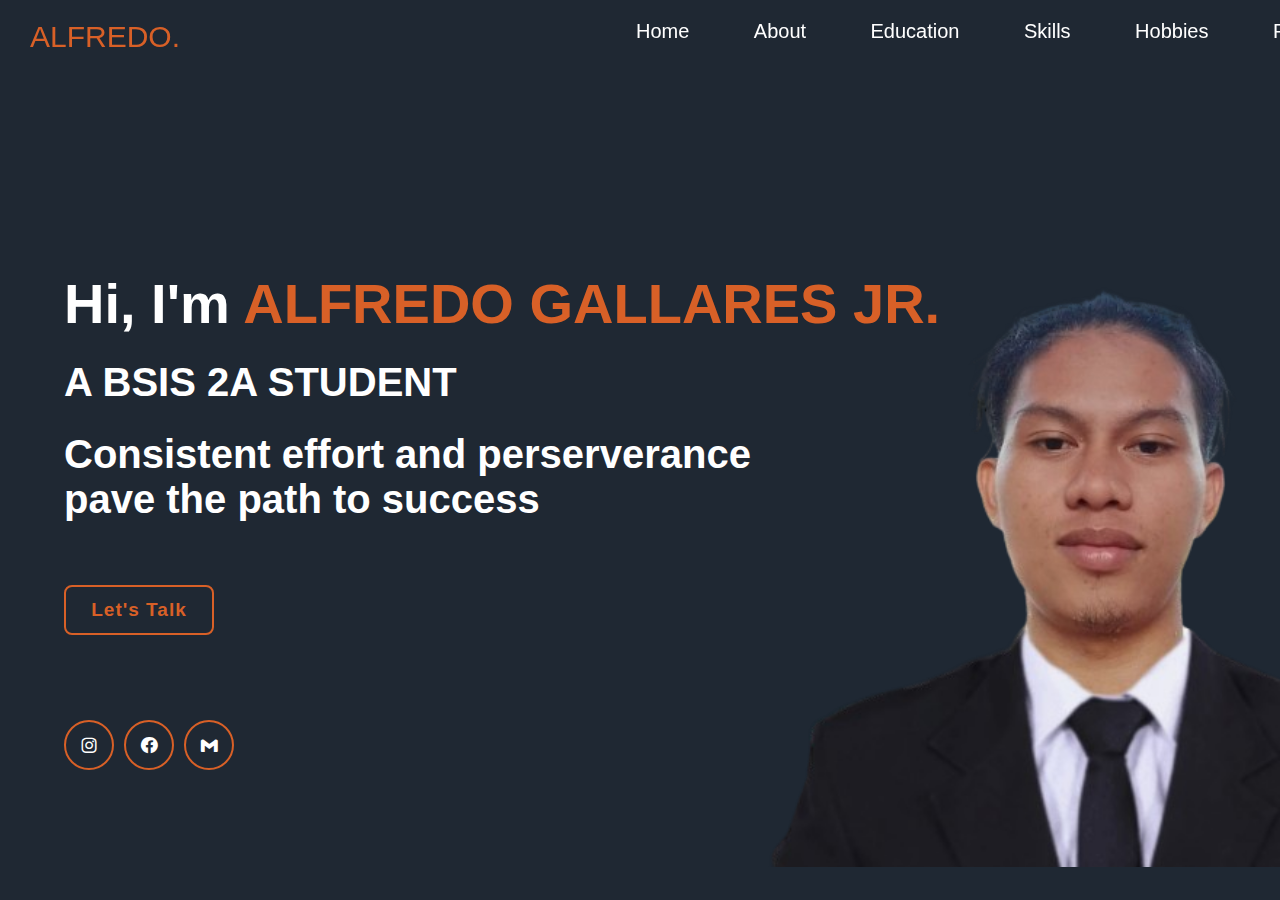
<file: index.html>
<!DOCTYPE html>
<html lang="en">
<head>
    <meta charset="UTF-8">
    <meta name="viewport" content="width=device-width, initial-scale=1.0">
    <title>My Portfolio</title>
    <link rel="stylesheet" href="Styles.css">
    <link href='https://unpkg.com/boxicons@2.1.4/css/boxicons.min.css' rel='stylesheet'>
    
</head>
<body>
    <header class="header">
        <a href="#" class="logo">ALFREDO.</a>

        <nav class="navbar">
            <a href="index.html" class="active">Home</a>
            <a href="About.html">About</a>
            <a href="Education.html">Education</a>
            <a href="Skills.html">Skills</a>
            <a href="Hobbies.html">Hobbies</a>
            <a href="Photo.html">Photo</a>
            <a href="Contact.html">Contact</a>
        </nav>
    </header>

    <section class="home">
        <div class="home-content">
            <h1>Hi, I'm <span>ALFREDO GALLARES JR.</span></h1>
            <h3>A BSIS 2A STUDENT</h3>
            <h2>Consistent effort and perserverance <br>
                 pave the path to success</h2>
           
            <img src="gg.png" alt="" class="pic0">
        <div class="btn-box">
            <a href="">Let's Talk</a>
        </div>
        </div>

        <div class="home-sci">
            <a href="https://www.instagram.com/"><i class='bx bxl-instagram' style='color:#ffffff' ></i></a>
            <a href="https://web.facebook.com/ediiiieeee"><i class='bx bxl-facebook-circle' style="color:#ffffff"></i></a>
            <a href="#"><i class='bx bxl-gmail' style='color:#ffffff' ></i></a>
        </div>


        <span class="home-imgHover"></span>
    </section>
    
</body>
</html>
</file>
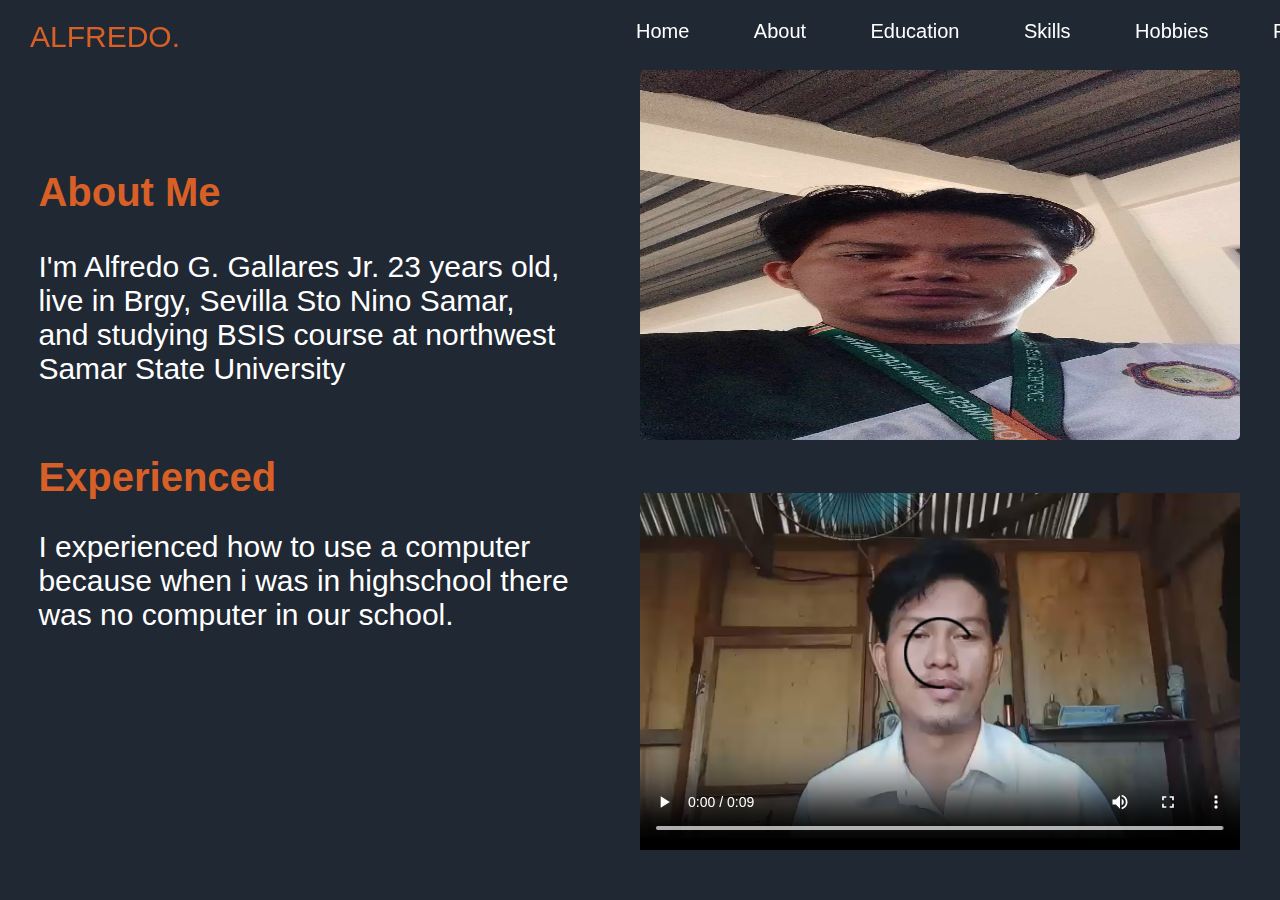
<file: About.html>
<!DOCTYPE html>
<html lang="en">
<head>
    <meta charset="UTF-8">
    <meta name="viewport" content="width=device-width, initial-scale=1.0">
    <title>My Portfolio</title>
    <link rel="stylesheet" href="Styles.css">
    
</head>
<body>
    <header class="header">
        <a href="#" class="logo">ALFREDO.</a>

        <nav class="navbar">
            <a href="index.html" class="active">Home</a>
            <a href="About.html">About</a>
            <a href="Education.html">Education</a>
            <a href="Skills.html">Skills</a>
            <a href="Hobbies.html">Hobbies</a>
            <a href="Photo.html">Photo</a>
            <a href="Contact.html">Contact</a>
        </nav>
    </header>

<div class="info">
    <h2>About Me </h2>
      <p> I'm Alfredo G. Gallares Jr. 23 years old, <br>
        live in Brgy, Sevilla Sto Nino Samar, <br>
        and studying BSIS course at northwest <br>
        Samar State University   
</p>
</div>

<div class="Myinfo">
    <h2>Experienced</h2>
      <p> I experienced how to use a computer <br>
        because when i was in highschool there <br>
        was no computer in our school.
     </p>
</div>


<div class="picture">
    <img src="received_730301262266252.jpeg" alt=""class="pic1">
</div>

<div class="Video">
    <video src="MYVD.mp4" controls="play" class="vid"></video>
</div>

</body>
</html>
</file>
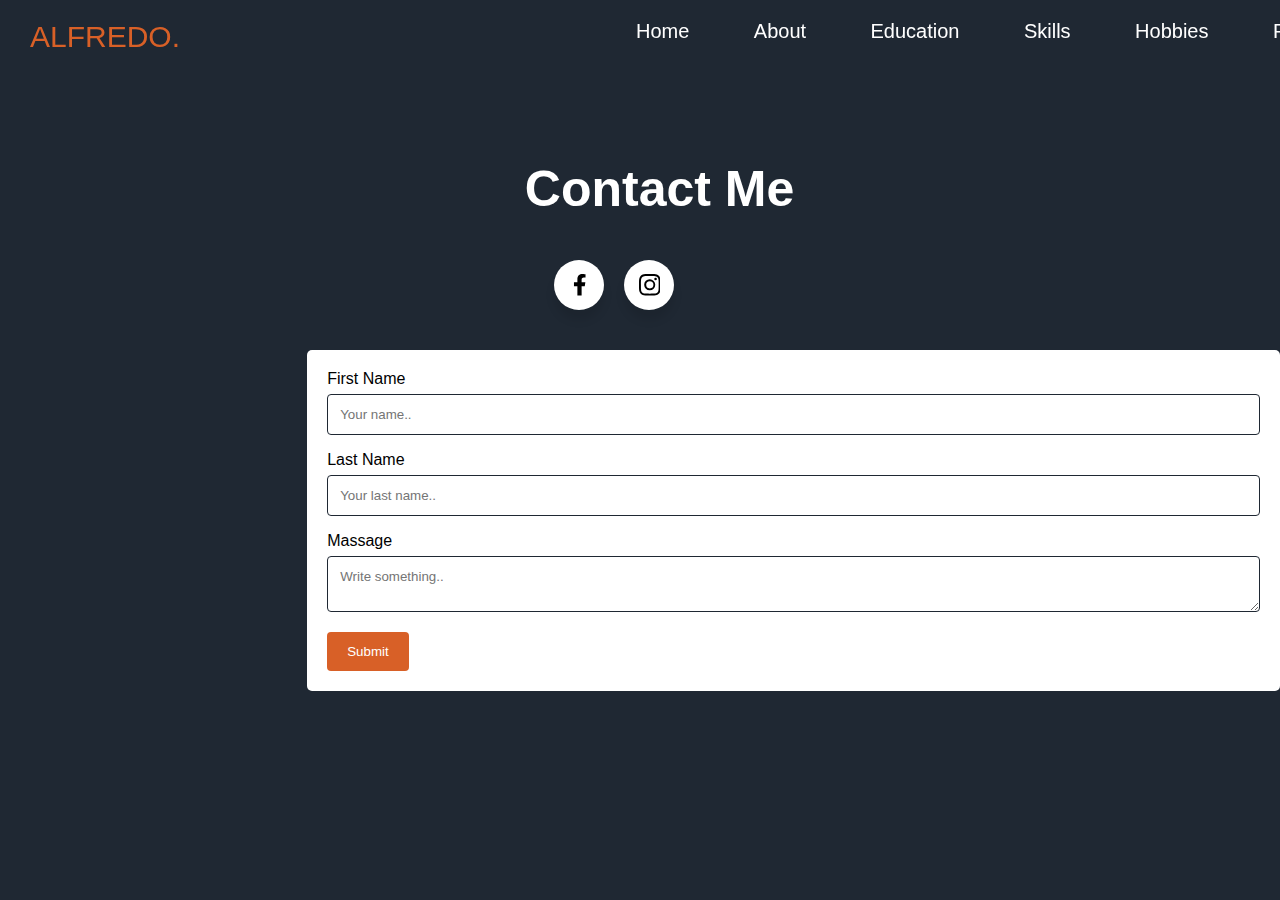
<file: Contact.html>
<!DOCTYPE html>
<html lang="en">
<head>
    <meta charset="UTF-8">
    <meta name="viewport" content="width=device-width, initial-scale=1.0">
    <title>My Portfolio</title>
    <link rel="stylesheet" href="Styles.css">
    <link href='https://unpkg.com/boxicons@2.1.4/css/boxicons.min.css' rel='stylesheet'>
    
</head>
<body>
    <header class="header">
        <a href="#" class="logo">ALFREDO.</a>
        <nav class="navbar">
            <a href="index.html" class="active">Home</a>
            <a href="About.html">About</a>
            <a href="Education.html">Education</a>
            <a href="Skills.html">Skills</a>
            <a href="Hobbies.html">Hobbies</a>
            <a href="Photo.html">Photo</a>
            <a href="Contact.html">Contact</a>
        </nav>
    </header>

<div class="Contact">
    <h3>Contact Me</h3>
</div>

<div class="Mycontainer">
  <form action="/action_page.php">
    <label for="fname">First Name</label>
    <input type="text" id="fname" name="firstname" placeholder="Your name..">

    <label for="lname">Last Name</label>
    <input type="text" id="lname" name="lastname" placeholder="Your last name..">

    <label for="massage">Massage</label>
    <textarea id="massage" name="" placeholder="Write something.."></textarea>

    <input type="submit" value="Submit">
  </form>
</div>
<nav class="wrapper">
    <ul class="wrapper">
      <li class="icon facebook">
        <span class="tooltip">Facebook</span>
        <svg
          viewBox="0 0 320 512"
          height="1.2em"
          fill="currentColor"
          xmlns="http://www.w3.org/2000/svg"
        >
          <path
            d="M279.14 288l14.22-92.66h-88.91v-60.13c0-25.35 12.42-50.06 52.24-50.06h40.42V6.26S260.43 0 225.36 0c-73.22 0-121.08 44.38-121.08 124.72v70.62H22.89V288h81.39v224h100.17V288z"
          ></path>
        </svg>
      </li>
    
      <li class="icon instagram">
        <span class="tooltip">Instagram</span>
        <svg
          xmlns="http://www.w3.org/2000/svg"
          height="1.2em"
          fill="currentColor"
          class="bi bi-instagram"
          viewBox="0 0 16 16"
        >
          <path
            d="M8 0C5.829 0 5.556.01 4.703.048 3.85.088 3.269.222 2.76.42a3.917 3.917 0 0 0-1.417.923A3.927 3.927 0 0 0 .42 2.76C.222 3.268.087 3.85.048 4.7.01 5.555 0 5.827 0 8.001c0 2.172.01 2.444.048 3.297.04.852.174 1.433.372 1.942.205.526.478.972.923 1.417.444.445.89.719 1.416.923.51.198 1.09.333 1.942.372C5.555 15.99 5.827 16 8 16s2.444-.01 3.298-.048c.851-.04 1.434-.174 1.943-.372a3.916 3.916 0 0 0 1.416-.923c.445-.445.718-.891.923-1.417.197-.509.332-1.09.372-1.942C15.99 10.445 16 10.173 16 8s-.01-2.445-.048-3.299c-.04-.851-.175-1.433-.372-1.941a3.926 3.926 0 0 0-.923-1.417A3.911 3.911 0 0 0 13.24.42c-.51-.198-1.092-.333-1.943-.372C10.443.01 10.172 0 7.998 0h.003zm-.717 1.442h.718c2.136 0 2.389.007 3.232.046.78.035 1.204.166 1.486.275.373.145.64.319.92.599.28.28.453.546.598.92.11.281.24.705.275 1.485.039.843.047 1.096.047 3.231s-.008 2.389-.047 3.232c-.035.78-.166 1.203-.275 1.485a2.47 2.47 0 0 1-.599.919c-.28.28-.546.453-.92.598-.28.11-.704.24-1.485.276-.843.038-1.096.047-3.232.047s-2.39-.009-3.233-.047c-.78-.036-1.203-.166-1.485-.276a2.478 2.478 0 0 1-.92-.598 2.48 2.48 0 0 1-.6-.92c-.109-.281-.24-.705-.275-1.485-.038-.843-.046-1.096-.046-3.233 0-2.136.008-2.388.046-3.231.036-.78.166-1.204.276-1.486.145-.373.319-.64.599-.92.28-.28.546-.453.92-.598.282-.11.705-.24 1.485-.276.738-.034 1.024-.044 2.515-.045v.002zm4.988 1.328a.96.96 0 1 0 0 1.92.96.96 0 0 0 0-1.92zm-4.27 1.122a4.109 4.109 0 1 0 0 8.217 4.109 4.109 0 0 0 0-8.217zm0 1.441a2.667 2.667 0 1 1 0 5.334 2.667 2.667 0 0 1 0-5.334z"
          ></path>
        </svg>
      </li>
    </ul>
      </nav>
    </body>
    </hmtl>
</div>
</body>
</html>
</file>
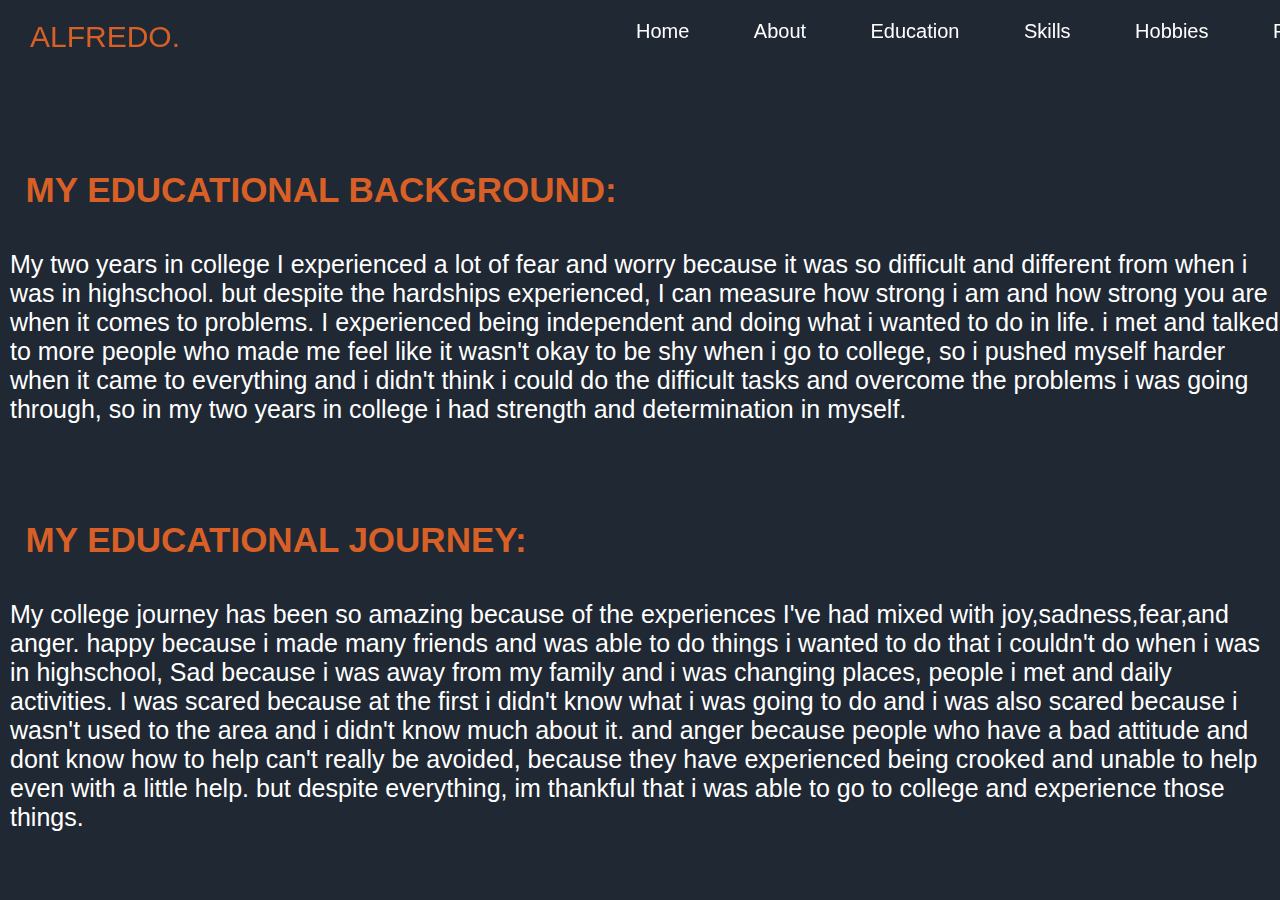
<file: Education.html>
<!DOCTYPE html>
<html lang="en">
<head>
    <meta charset="UTF-8">
    <meta name="viewport" content="width=device-width, initial-scale=1.0">
    <title>My Portfolio</title>
    <link rel="stylesheet" href="Styles.css">
    
</head>
<body>
    <header class="header">
        <a href="#" class="logo">ALFREDO.</a>

        <nav class="navbar">
            <a href="index.html" class="active">Home</a>
            <a href="About.html">About</a>
            <a href="Education.html">Education</a>
            <a href="Skills.html">Skills</a>
            <a href="Hobbies.html">Hobbies</a>
            <a href="Photo.html">Photo</a>
            <a href="Contact.html">Contact</a>
        </nav>
    </header>

    <div class="education">
        <h1>MY EDUCATIONAL BACKGROUND:</h1>
        <p> My two years in college I experienced a lot of fear and worry because it was so difficult and different from when i was in highschool. 
             but despite the hardships experienced, I can measure how strong i am and how strong you are when it comes to problems.
             I experienced being independent and doing what i wanted to do in life. i met and talked to more people who made me feel like it wasn't okay to be shy when i go to college, so i pushed myself harder when it came to everything and i didn't think i could do the difficult tasks and overcome the problems i was going through, so in my two years in college i had strength and determination in myself.
        </p>
    </div>

    <div class="educations">
        <h1>MY EDUCATIONAL JOURNEY:</h1>
        <p> My college journey has been so amazing because of the experiences I've had mixed with joy,sadness,fear,and anger. happy because i made many friends and was able to do things i wanted to do that i couldn't do when i was in highschool, Sad because i was away from my family and i was changing places, people i met and daily activities.
            I was scared because at the first i didn't know what i was going to do and i was also scared because i wasn't used to the area and i didn't know much about it.
            and anger because people who have a bad attitude and dont know how to help can't really be avoided, because they have experienced being crooked and unable to help even with a little help.
            but despite everything, im thankful that i was able to go to college and experience those things.
       </p>
    </div>
    
</body>
</html>
</file>
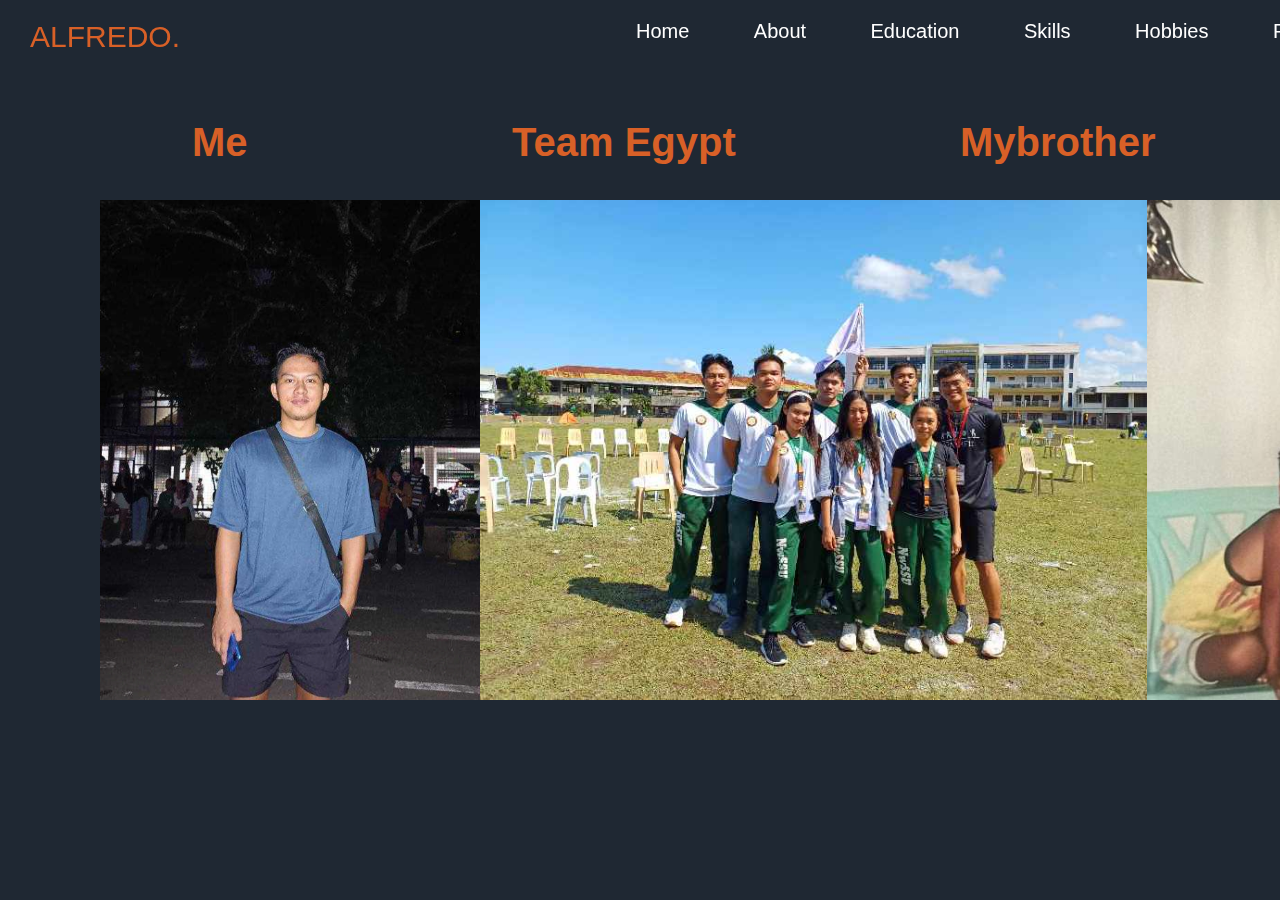
<file: Photo.html>
<!DOCTYPE html>
<html lang="en">
<head>
    <meta charset="UTF-8">
    <meta name="viewport" content="width=device-width, initial-scale=1.0">
    <title>My Portfolio</title>
    <link rel="stylesheet" href="Styles.css">
    
</head>
<body>
    <header class="header">
        <a href="#" class="logo">ALFREDO.</a>

        <nav class="navbar">
            <a href="index.html" class="active">Home</a>
            <a href="About.html">About</a>
            <a href="Education.html">Education</a>
            <a href="Skills.html">Skills</a>
            <a href="Hobbies.html">Hobbies</a>
            <a href="Photo.html">Photo</a>
            <a href="Contact.html">Contact</a>
        </nav>
    </header>
 
    <div class="Myimages">
        <img src="IMG_20240513_125109.jpg" alt="" class="Image1">
        <img src="alfred.jpg" alt="" class="Image2">
        <img src="mybrother.jpg" alt="" class="Image3">
    </div>
    
    <div class="official">
        <h1>Me</h1>
        <h2>Team Egypt</h2>
        <h3>Mybrother</h3>
    </div>
        
    </body>
    </html>
</file>
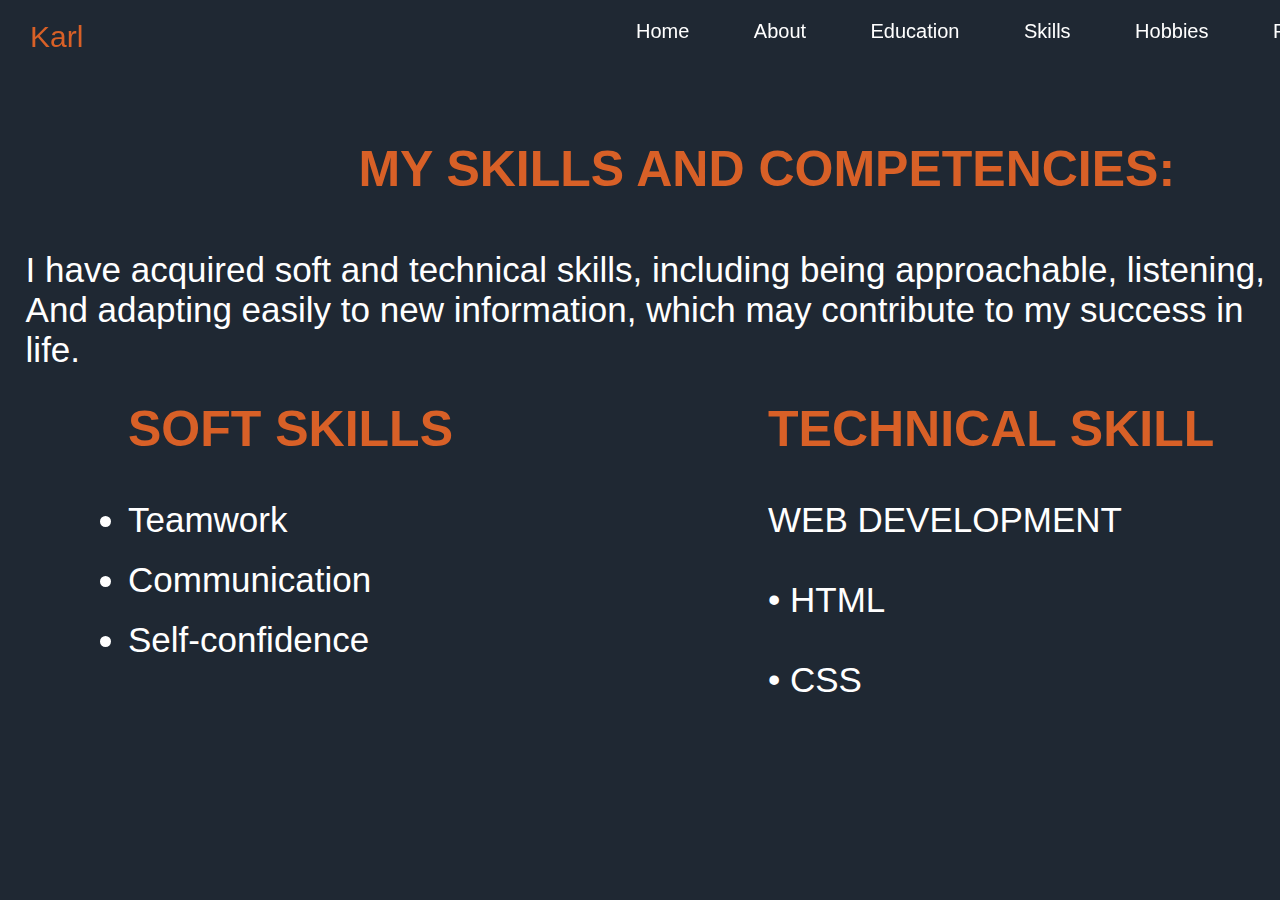
<file: Skills.html>
<!DOCTYPE html>
<html lang="en">
<head>
    <meta charset="UTF-8">
    <meta name="viewport" content="width=device-width, initial-scale=1.0">
    <title>My Portfolio</title>
    <link rel="stylesheet" href="Styles.css">
    
</head>
<body>
    <header class="header">
        <a href="#" class="logo">Karl</a>

        <nav class="navbar">
            <a href="index.html" class="active">Home</a>
            <a href="About.html">About</a>
            <a href="Education.html">Education</a>
            <a href="Skills.html">Skills</a>
            <a href="Hobbies.html">Hobbies</a>
            <a href="Photo.html">Photo</a>
            <a href="Contact.html">Contact</a>
        </nav>
    </header>    
                <div class="Myheader">
                    <h1>MY SKILLS AND COMPETENCIES:</h1>
                    <p>I have acquired soft and technical skills,
                        including being approachable, listening, 
                        And adapting easily to new information,
                        which may contribute to my success in life.</p>
                </div>
    
                <div class="soft">
                    <h1>SOFT SKILLS</h1>
                    <li class="Teamwork">Teamwork</li>
                    <li class="Communication">Communication</li>
                    <li class="Self-confidence">Self-confidence</li>
                </div>
    
                <div class="technicalSkills">
                    <h1>TECHNICAL SKILL</h1>
                    <p>WEB DEVELOPMENT<br>
                        <br>                        
                        •  HTML<br>
                        <br>
                        •  CSS</p>
                </div>
            
                </div>

    </body>
    </html>
    
        
</body>
</html>
</file>
<file: Styles.css>
* {
    margin: 0;
    padding: 0;
    box-sizing: border-box;
    font-family: 'Poppins', sans-serif;
}

body {
    position: relative;
    background: #1F2833;
}

.header {
    position: fixed;
    top: 0;
    left: 0;
    width: 90%;
    padding: 20px 10%;
    background: transparent;
    display: flex;
    justify-content: center;
    z-index: 100;
}

.logo {
    position: relative;
    position: absolute;
    left: 30px;
    font-size: 30px;
    color: #D86027;
    text-decoration: none;
    font-weight: 500;
}

.logo:hover {
    color: white;
}


.navbar a {
    position: relative;
    left: 50%;
    font-size: 20px;
    color: white;
    text-decoration: none;
    font-weight: 500;
    margin-left: 60px;
    transition: .3s;
}



.home {
    height: 100vh;
    background-size: cover;
    background-position: center;
    display: flex;
    align-items: center;
    padding: 0 10%;
}

.home .pic0 {
    position: relative;
    position: absolute;
    left: 60%;
    top: 3%;
    height: 840px;
    
}


.navbar a:hover,
.navbar a:hover {
    color: #D86027;
}

.home-content {
    max-width: 600px;
}

.home-content h1 {
    position: relative;
    font-size: 56px;
    font-weight: 700;
    line-height: 1.2;
    color: white;
    position: absolute;
    top: 30%;
    left: 5%;
}


.home-content  span {
    color: #D86027;
}

.home-content h3 {
    position: relative;
    font-size: 40px;
    font-weight: 700;
    color: white;
    position: absolute;
    top: 40%;
    left: 5%;
}




.home-content h2 {
    position: relative;
    font-size: 40px;
    font-weight: 700;
    color: white;
    position: absolute;
    top: 48%;
    left: 5%;
}


.home-content .btn-box {
    position: relative;
    display: flex;
    justify-content: space-between;
    width: 345px;
    height: 50px;
    position: absolute;
    top: 65%;
    left: 5%;
}


.btn-box a {
    position: relative;
    display: inline-flex;
    justify-content: center;
    align-items: center;
    width: 150px;
    height: 100%;
    background: #D86027;
    border: 2px solid #D86027;
    border-radius: 8px;
    font-size: 19px;
    text-decoration: none;
    font-weight: 600;
    letter-spacing: 1px;
    z-index: 1;
    overflow: hidden;
    transition: .5s;
}


.btn-box a:hover {
    color: #D86027;
}

.btn-box a:nth-child(1) {
    background: transparent;
    color: #D86027;
}

.btn-box a:nth-child(1):hover {
    color: #1F2833;
}

.btn-box a:nth-child(1)::before{
    background: #D86027;
}


.btn-box a:hover::before{
    width: 100%;
}

.home-sci{
    position: relative;
    position: absolute;
    top: 80%;
    left: 5%;
    bottom: 40px;
    width: 170px;
    display: flex;
    justify-content: space-between;
}


.home-sci a {
    position: relative;
    display: inline-flex;
    justify-content: center;
    align-items: center;
    width: 50px;
    height: 50px;
    background: transparent;
    border: 2px solid #D86027;
    border-radius: 50%;
    font-size: 20px;
    color: #D86027;
    text-decoration: none;
    z-index: 1;
    overflow: hidden;
    transition: .5s;
} 

.home-sci a:hover {
    color: #1F2833;

}
.home-sci a::before {
    content: '';
    position: absolute;
    top: 0;
    left: 0;
    width: 0;
    height: 100%;
    background: #D86027;
    z-index: -1;
    transition: .5s;
}

.home-sci a:hover::before {
    width: 100%;
}



.home-imgHover:hover {
    background: #1F2833;
    opacity: .8;
}



/* KEYFRAME ANIMATION */
@keyframes showRight {
    100% {
        width: 0;
    }
}
@keyframes manipActiveHover {
    100% {
        pointer-events: auto;
    }
}



.info h2{
    position: absolute;
    top: 170px;
    left: 3%;
    font-size: 40px;
    font-weight: bold;
    color: #D86027;
}
.info h2:hover{
   color: white;
}



.info p{
    position: absolute;
    top: 250px;
    left: 3%;
    font-size: 30px;
    color: white; 
}


.Myinfo h2{
    position: absolute;
    top: 455px;
    left: 3%;
    font-size: 40px;
    font-weight: bold;
    color: #D86027;

}
.Myinfo h2:hover{
    color: white;
 }


.Myinfo p {
    position: absolute;
    top: 530px;
    left: 3%;
    font-size: 30px;
    color: white;
}



.info2 h2{
    position: absolute;
    top: 630px;
    left: 3%;
    font-size: 40px;
    font-weight: bold;
    color: #D86027;
}
.info2 h2:hover{
    color: white;
 }

.info2 p{
    position: absolute;
    top: 700px;
    left: 3%;
    font-size: 30px;
    color: white;
}


 
.picture .pic1{
    display: flex;
    width: 600px;
    height: 370px;
    position: absolute;
    left: 50%;
    top: 70px;
    border-radius: 5px;

}

 
.picture .pic1:hover {
    transform: scale(1.1);
}

.Video .vid {
    width: 600px;
    height: 370px;
    position: absolute;
    left: 50%;
    top: 480px;
}

.education h1 {
    position: absolute;
    top: 170px;
    left: 2%;
    font-size: 35px;
    color: #D86027; 
}

.education h1:hover{
    color: white;
}



.education p {
    position: absolute;
    top: 250px;
    left: 10px;
    font-size: 25px;
    color: white; 
}

.educations h1 {
    position: absolute;
    top: 520px;
    left: 2%;
    font-size: 35px;
    color: #D86027; 
    height: 40px;
}

.educations h1:hover {
    color: white;
}


.educations p {
    position: absolute;
    top: 600px;
    left: 10px;
    font-size: 25px;
    color: white; 
}


.Myheader h1 {
    color: #D86027;
    font-size: 50px;
    position: absolute;
    text-align: justify;
    top: 140px;
    left: 28%;
}



.Myheader h1:hover {
    color: #ededed;
}

.Myheader p {
    position: relative;
    color: white;
    font-size: 35px;
    justify-content: center;
    align-items: center;
    position: absolute;
    top: 250px;
    left: 2%;
}




.soft h1 {
    position: relative;
    color: #D86027;
    font-size: 50px;
    position: absolute;
    top: 400px;
    left: 10%;
}


.soft h1:hover {
    color: white;
}

.soft .Teamwork {
    position: relative;
    color: white;
    font-size: 35px;
    position: absolute;
    top: 500px;
    left: 10%;
}


.soft .Teamwork:hover{
    color: #D86027;
    transform: scale(1.1);
}

.soft .Communication {
    position: relative;
    color: white;
    font-size: 35px;
    position: absolute;
    top: 560px;
    left: 10%;
}

.soft .Communication:hover{
    color: #D86027;
    transform: scale(1.1);
}

.soft .Self-confidence {
    position: relative;
    color: white;
    font-size: 35px;
    position: absolute;
    top: 620px;
    left: 10%;
}

.technicalSkills h1 {
    position: relative;
    color: #D86027;
    font-size: 50px;
    position: absolute;
    top: 400px;
    left: 60%;
}

.technicalSkills h1:hover{
    color: white;
}

.technicalSkills p {
    position: relative;
    color: white;
    font-size: 35px;
    position: absolute;
    top: 500px;
    left: 60%;
}



.technicalSkills p:hover{
    color: #D86027;
}

.official h1{
    position: absolute;
    top: 120px;
    left: 340px;
}

.hobbies {
    text-align: center;
}

.hobbies h1 {
    color: #D86027;
    font-size: 70px;
    position: absolute;
    top: 200px;
    left: 43%;
}

.hobbies h1:hover {
    transform: scale(1.1);
}

.hobbies p{
    color: white;
    font-size: 30px;
    position: absolute;
    top: 350px;
}




.Myimages {
    display: flex;
    justify-content: space-between;
    width: 100px;
    height: 500px;
    position: absolute;
    top: 200px;
    left: 100px;
}
.official h1 {
    display: flex;
    font-size: 40px;
    color: #D86027;
    position: absolute;
    left: 15%;

}
.official h1:hover {
    transform: scale(1.1);
    color: white;
}


.official h2 {
    display: flex;
    font-size: 40px;
    color: #D86027;
    position: absolute;
    left: 40%;
    top: 120px;

}
.official h2:hover {
    transform: scale(1.1);
    color: white;
}



.official h3 {
    display: flex;
    font-size: 40px;
    color: #D86027;
    position: absolute;
    left: 75%;
    top: 120px;

}

.official h3:hover {
    transform: scale(1.1);
    color: white;
}
.Contact h3{ 
    position: absolute;
    top: 160px;
    left: 41%;
    font-size: 50px;
    font-weight: bold;
    color: white;
}

.Contact h3:hover{
    color: #D86027;
    transform: scale(1.1);
}

.Mycontainer {
    border-radius: 5px;
    background-color: white;
    padding: 20px;
    position: absolute;
    top: 350px;
    left:24%;
}
  
input[type=text], select, textarea {
  width: 100%;
  padding: 12px;
  border: 1px solid #1F2833;
  border-radius: 4px;
  box-sizing: border-box;
  margin-top: 6px;
  margin-bottom: 16px;
  resize: vertical;
}

input[type=submit] {
  background-color: #D86027;
  color: white;
  padding: 12px 20px;
  border: none;
  border-radius: 4px;
  cursor: pointer;
}

input[type=submit]:hover {
  background-color: #1F2833;
}


.wrapper {
    display: inline-flex;
    list-style: none;
    height: 120px;
    width: 100%;
    padding-top: 40px;
    font-family: "Poppins", sans-serif;
    justify-content: center;
    position: absolute;
    top: 175%;
    right: 1%;
  }
  
  .wrapper .icon {
    position: relative;
    background: #fff;
    border-radius: 50%;
    margin: 10px;
    width: 50px;
    height: 50px;
    font-size: 18px;
    display: flex;
    justify-content: center;
    align-items: center;
    flex-direction: column;
    box-shadow: 0 10px 10px rgba(0, 0, 0, 0.1);
    cursor: pointer;
    transition: all 0.2s cubic-bezier(0.68, -0.55, 0.265, 1.55);
  }
  
  .wrapper .tooltip {
    position: absolute;
    top: 0;
    font-size: 14px;
    background: #fff;
    color: #fff;
    padding: 5px 8px;
    border-radius: 5px;
    box-shadow: 0 10px 10px rgba(0, 0, 0, 0.1);
    opacity: 0;
    pointer-events: none;
    transition: all 0.3s cubic-bezier(0.68, -0.55, 0.265, 1.55);
  }
  
  .wrapper .tooltip::before {
    position: absolute;
    content: "";
    height: 8px;
    width: 8px;
    background: #081b29;
    bottom: -3px;
    left: 50%;
    transform: translate(-50%) rotate(45deg);
    transition: all 0.3s cubic-bezier(0.68, -0.55, 0.265, 1.55);
  }
  
  .wrapper .icon:hover .tooltip {
    top: -45px;
    opacity: 1;
    visibility: visible;
    pointer-events: auto;
  }
  
  .wrapper .icon:hover span,
  .wrapper .icon:hover .tooltip {
    text-shadow: 0px -1px 0px rgba(0, 0, 0, 0.1);
  }
  
  .wrapper .facebook:hover,
  .wrapper .facebook:hover .tooltip,
  .wrapper .facebook:hover .tooltip::before {
    background: #D86027;
    color: white;
  }
  
  .wrapper .twitter:hover,
  .wrapper .twitter:hover .tooltip,
  .wrapper .twitter:hover .tooltip::before {
    background: #D86027;
    color: white;
  }
  
  .wrapper .instagram:hover,
  .wrapper .instagram:hover .tooltip,
  .wrapper .instagram:hover .tooltip::before {
    background: #D86027;
    color: white;
  }
</file>
